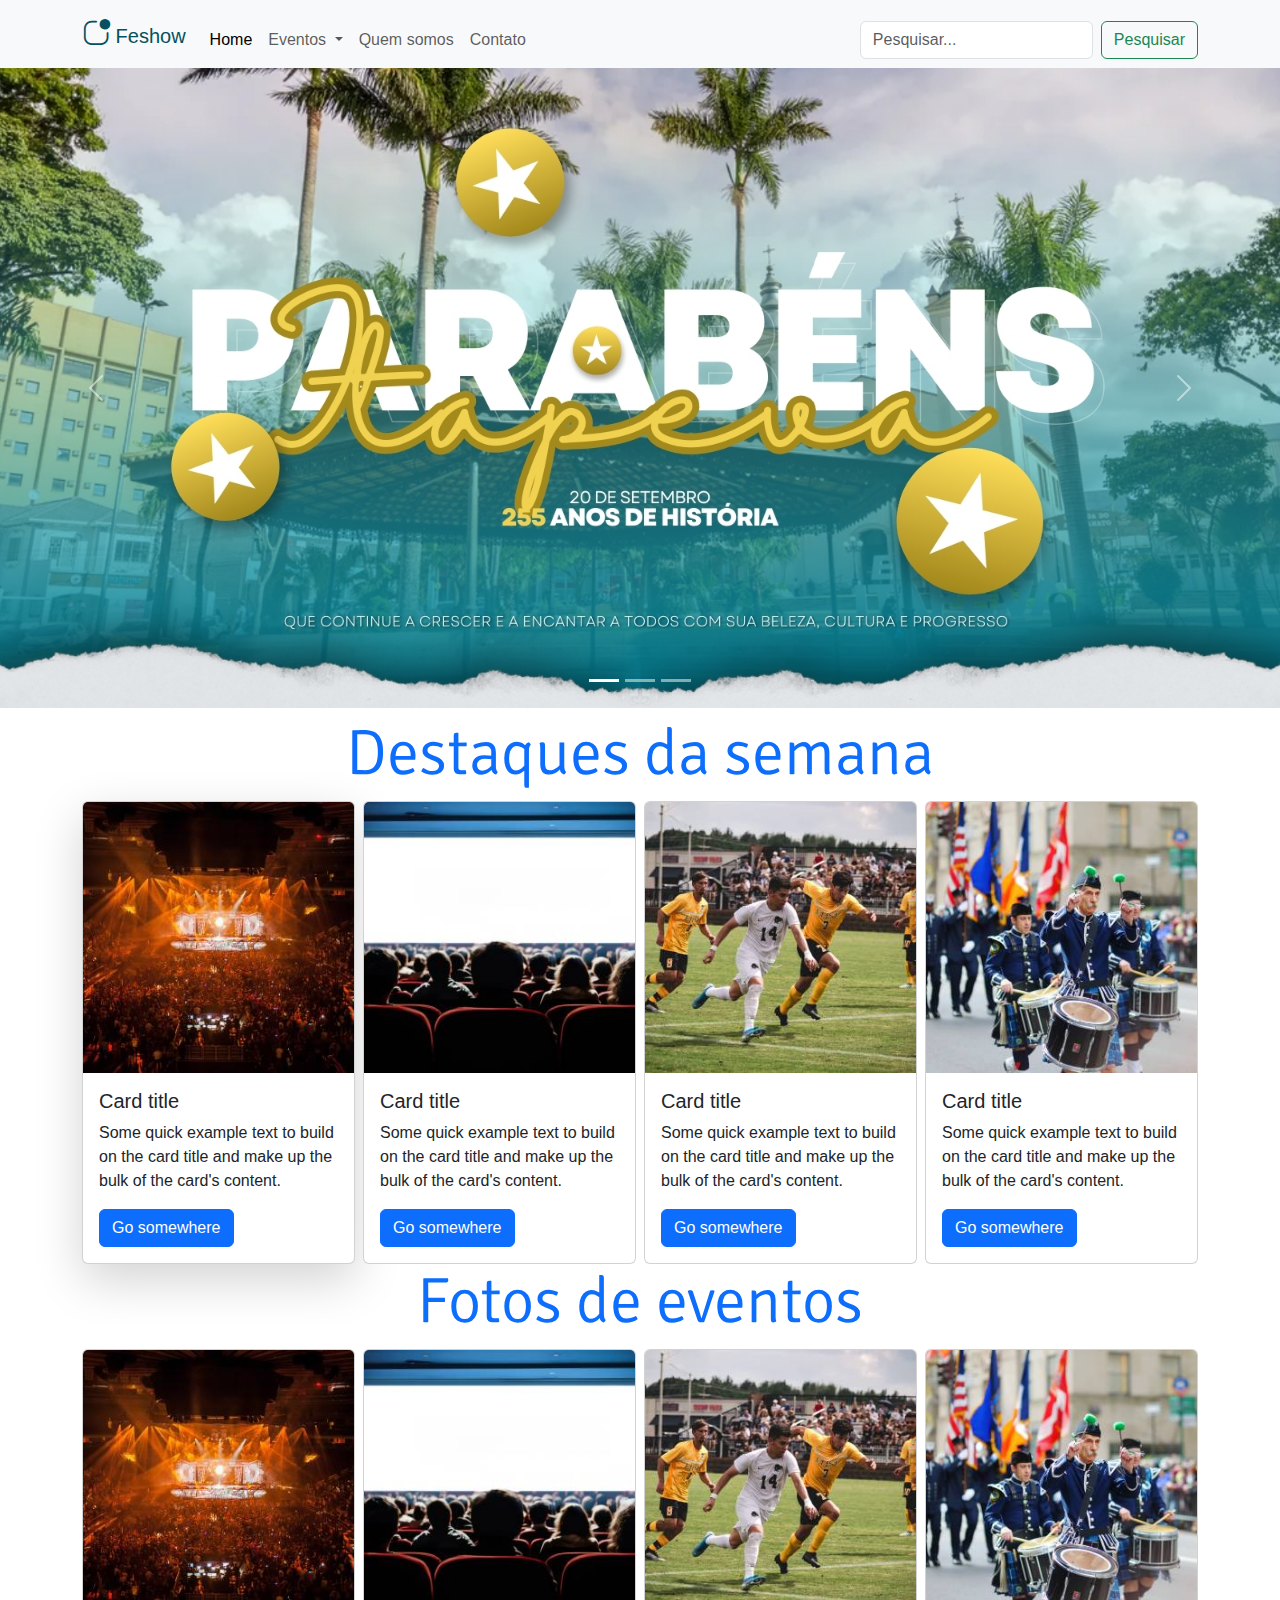
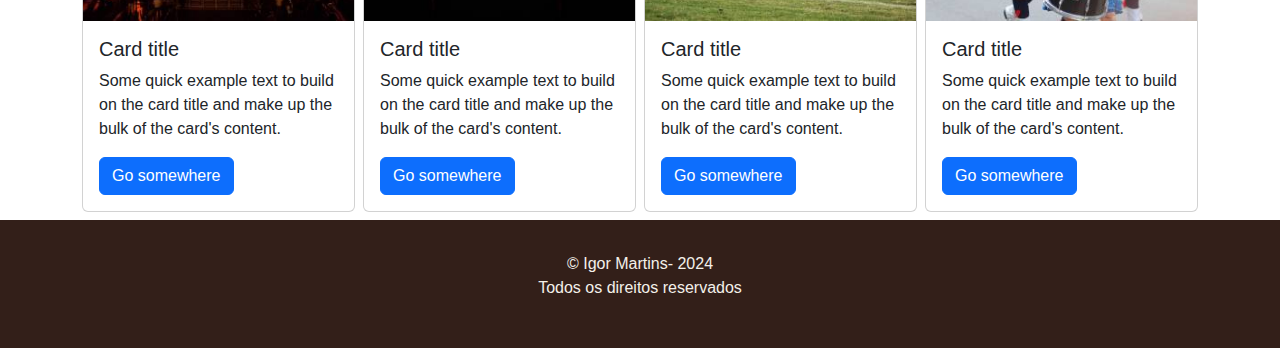
<file: Front-end/index.html>
<!DOCTYPE html>
<html lang="pt-br">
  <head>
    <meta charset="UTF-8" />
    <meta name="viewport" content="width=device-width, initial-scale=1.0" />
    <link
      rel="shortcut icon"
      href="assets/favicon/favicon.ico"
      type="image/x-icon"
    />
    <!-- Bootstrap -->
    <link
      href="https://cdn.jsdelivr.net/npm/bootstrap@5.3.3/dist/css/bootstrap.min.css"
      rel="stylesheet"
      integrity="sha384-QWTKZyjpPEjISv5WaRU9OFeRpok6YctnYmDr5pNlyT2bRjXh0JMhjY6hW+ALEwIH"
      crossorigin="anonymous"
    />
    <!-- CSS local -->
    <link rel="stylesheet" href="assets/css/style.css" />
    <title>Feshow</title>
    <!-- Bootstrap Icons -->
    <link rel="stylesheet" href="https://cdn.jsdelivr.net/npm/bootstrap-icons@1.11.3/font/bootstrap-icons.min.css">
    <!-- Fonts google -->
    <link rel="preconnect" href="https://fonts.googleapis.com">
<link rel="preconnect" href="https://fonts.gstatic.com" crossorigin>
<link href="https://fonts.googleapis.com/css2?family=Anton&family=Antonio:wght@200&family=Roboto:ital,wght@0,100;0,300;0,400;0,500;0,700;0,900;1,100;1,300;1,400;1,500;1,700;1,900&family=Signika:wght@300..700&display=swap" rel="stylesheet">
  </head>
  <body class="d-flex flex-column" style="min-height: 100vh;">
    <header>
      <!-- Menu -->
      <nav class="navbar navbar-expand-lg bg-body-tertiary ">
        <div class="container align-items-end  ">
          <a class="navbar-brand text-info-emphasis" href="#">
            <i class="bi bi-app-indicator fs-3 "></i>
            Feshow
          </a>
          <button class="navbar-toggler" type="button" data-bs-toggle="collapse" data-bs-target="#navbarSupportedContent" aria-controls="navbarSupportedContent" aria-expanded="false" aria-label="Toggle navigation">
            <span class="navbar-toggler-icon"></span>
          </button>
          <div class="collapse navbar-collapse " id="navbarSupportedContent">
            <ul class="navbar-nav me-auto mb-2 mb-lg-0  ">
              
              <li class="nav-item">
                <a class="nav-link active" aria-current="page" href="#">Home</a>
              </li>
              
              <li class="nav-item dropdown">
                <a class="nav-link dropdown-toggle" href="#" role="button" data-bs-toggle="dropdown" aria-expanded="false">
                  Eventos
                </a>
                <ul class="dropdown-menu">
                  <li><a class="dropdown-item" href="#">Pesquisar</a></li>
                  <li><a class="dropdown-item" href="cadastro.html">Criar</a></li>
                  
                  <li><a class="dropdown-item" href="#">Editar</a></li>
                </ul>
              </li>
              
              <li class="nav-item">
                <a class="nav-link" href="#"> Quem somos</a>
              </li>
              
              <li class="nav-item">
                <a class="nav-link" href="#"> Contato </a>
              </li>
              
            </ul>
            <form class="d-flex" role="search">
              <input class="form-control me-2" type="search" placeholder="Pesquisar..." aria-label="Search">
              <button class="btn btn-outline-success" type="submit">Pesquisar</button>
            </form>
          </div>
        </div>
      </nav>
      <!-- Fim do menu -->
    </header>
    <main>
      
      <!-- Carrossel -->
      <div id="carouselExampleIndicators" class="carousel slide">
        <div class="carousel-indicators">
          <button type="button" data-bs-target="#carouselExampleIndicators" data-bs-slide-to="0" class="active" aria-current="true" aria-label="Slide 1"></button>
          <button type="button" data-bs-target="#carouselExampleIndicators" data-bs-slide-to="1" aria-label="Slide 2"></button>
          <button type="button" data-bs-target="#carouselExampleIndicators" data-bs-slide-to="2" aria-label="Slide 3"></button>
        </div>
        <div class="carousel-inner">
          <div class="carousel-item active">
            <img src="assets/img/carrossel/1.jpg" class="d-block w-100" alt="A imagem mostra um anúncio comemorativo para a cidade de Tapera, no Rio Grande do Sul. O anúncio tem um fundo azul e branco com a frase 'PARABÉNS Tapera' em destaque, e uma imagem da cidade em segundo plano. O anúncio também inclui um texto que diz '20 de Setembro, 255 anos de história', e 'Que continue a crescer e a encantar a todos com sua beleza, cultura e progresso'. Há cinco estrelas douradas no anúncio, que parecem ser símbolos da cidade.">
          </div>
          <div class="carousel-item">
            <img src="assets/img/carrossel/2.jpg" class="d-block w-100" alt="...">
          </div>
          <div class="carousel-item">
            <img src="assets/img/carrossel/3.jpg" class="d-block w-100" alt="...">
          </div>
        </div>
        <button class="carousel-control-prev" type="button" data-bs-target="#carouselExampleIndicators" data-bs-slide="prev">
          <span class="carousel-control-prev-icon" aria-hidden="true"></span>
          <span class="visually-hidden">Previous</span>
        </button>
        <button class="carousel-control-next" type="button" data-bs-target="#carouselExampleIndicators" data-bs-slide="next">
          <span class="carousel-control-next-icon" aria-hidden="true"></span>
          <span class="visually-hidden">Next</span>
        </button>
      </div>
      <!-- fim do carrossel -->
       <div class="container my-2 ">
        <h1 class="display-3 text-center text-primary">Destaques da semana</h1>
        <!-- Destaques da semana -->
        <div class="row g-2">
          <div class="col-12 col-md-6 col-xl-3">
            <div class="card shadow-lg">
              <img src="assets/img/cards-destaque/1.jpg" class="card-img-top" alt="...">
              <div class="card-body">
                <h5 class="card-title">Card title</h5>
                <p class="card-text">Some quick example text to build on the card title and make up the bulk of the card's content.</p>
                <a href="#" class="btn btn-primary">Go somewhere</a>
              </div>
            </div>
          </div>
          <div class="col-12 col-md-6 col-xl-3">
            <div class="card">
              <img src="assets/img/cards-destaque/2.jpg" class="card-img-top" alt="...">
              <div class="card-body">
                <h5 class="card-title">Card title</h5>
                <p class="card-text">Some quick example text to build on the card title and make up the bulk of the card's content.</p>
                <a href="#" class="btn btn-primary">Go somewhere</a>
              </div>
            </div>
          </div>
          <div class="col-12 col-md-6 col-xl-3">
            <div class="card">
              <img src="assets/img/cards-destaque/3.jpg" class="card-img-top" alt="...">
              <div class="card-body">
                <h5 class="card-title">Card title</h5>
                <p class="card-text">Some quick example text to build on the card title and make up the bulk of the card's content.</p>
                <a href="#" class="btn btn-primary">Go somewhere</a>
              </div>
            </div>
          </div>
          <div class="col-12 col-md-6 col-xl-3">
            <div class="card">
              <img src="assets/img/cards-destaque/4.jpg" class="card-img-top" alt="...">
              <div class="card-body">
                <h5 class="card-title">Card title</h5>
                <p class="card-text">Some quick example text to build on the card title and make up the bulk of the card's content.</p>
                <a href="#" class="btn btn-primary">Go somewhere</a>
              </div>
            </div>
          </div>
        </div>
        <!-- Fotos de eventos -->
         <h1 class="display-3 text-center text-primary">Fotos de eventos</h1>
         <div class="row g-2">
          <div class="col-12 col-md-6 col-xl-3">
            <div class="card">
              <img src="assets/img/cards-destaque/1.jpg" class="card-img-top" alt="...">
              <div class="card-body">
                <h5 class="card-title">Card title</h5>
                <p class="card-text">Some quick example text to build on the card title and make up the bulk of the card's content.</p>
                <a href="#" class="btn btn-primary">Go somewhere</a>
              </div>
            </div>
          </div>
          <div class="col-12 col-md-6 col-xl-3">
            <div class="card">
              <img src="assets/img/cards-destaque/2.jpg" class="card-img-top" alt="...">
              <div class="card-body">
                <h5 class="card-title">Card title</h5>
                <p class="card-text">Some quick example text to build on the card title and make up the bulk of the card's content.</p>
                <a href="#" class="btn btn-primary">Go somewhere</a>
              </div>
            </div>
          </div>
          <div class="col-12 col-md-6 col-xl-3">
            <div class="card">
              <img src="assets/img/cards-destaque/3.jpg" class="card-img-top" alt="...">
              <div class="card-body">
                <h5 class="card-title">Card title</h5>
                <p class="card-text">Some quick example text to build on the card title and make up the bulk of the card's content.</p>
                <a href="#" class="btn btn-primary">Go somewhere</a>
              </div>
            </div>
          </div>
          <div class="col-12 col-md-6 col-xl-3">
            <div class="card ">
              <img src="assets/img/cards-destaque/4.jpg" class="card-img-top" alt="...">
              <div class="card-body">
                <h5 class="card-title">Card title</h5>
                <p class="card-text">Some quick example text to build on the card title and make up the bulk of the card's content.</p>
                <a href="#" class="btn btn-primary">Go somewhere</a>
              </div>
            </div>
          </div>
        </div>

       </div>
    </main>
     <footer>
      <p class="paragrafo-footer">&copy Igor Martins- 2024
        <br> Todos os direitos reservados</p>
  </footer>
    <script src="https://cdn.jsdelivr.net/npm/bootstrap@5.3.3/dist/js/bootstrap.bundle.min.js" integrity="sha384-YvpcrYf0tY3lHB60NNkmXc5s9fDVZLESaAA55NDzOxhy9GkcIdslK1eN7N6jIeHz" crossorigin="anonymous"></script>
  </body>
</html>
</file>
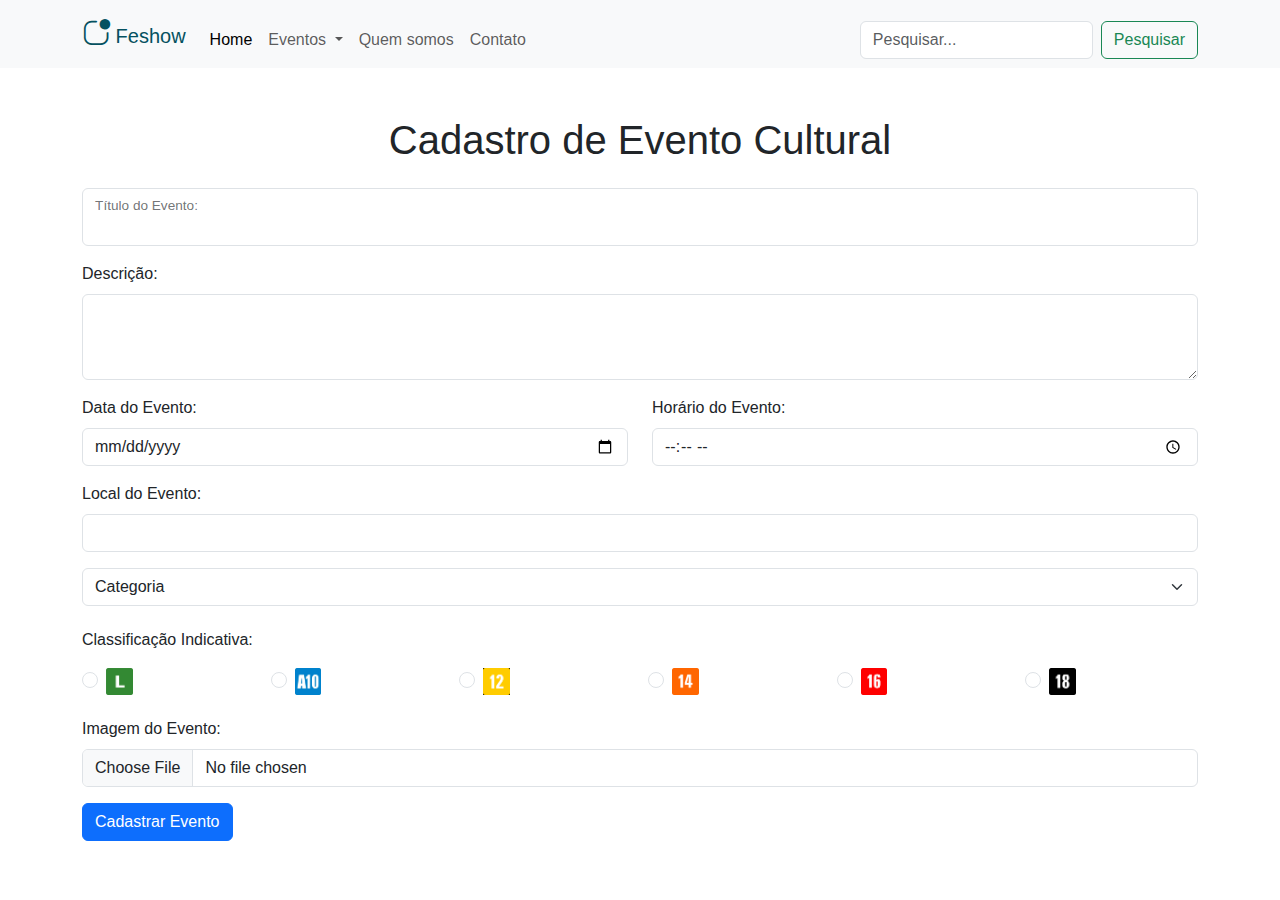
<file: Front-end/cadastro.html>
<!DOCTYPE html>
<html lang="pt-br">
<head>
    <meta charset="UTF-8">
    <meta name="viewport" content="width=device-width, initial-scale=1.0">
    <link
    rel="shortcut icon"
    href="assets/favicon/favicon.ico"
    type="image/x-icon"
  />
  <link rel="preconnect" href="https://fonts.googleapis.com">
<link rel="preconnect" href="https://fonts.gstatic.com" crossorigin>
<link href="https://fonts.googleapis.com/css2?family=Anton&family=Antonio:wght@150&family=Roboto:ital,wght@0,100;0,300;0,400;0,500;0,700;0,900;1,100;1,300;1,400;1,500;1,700;1,900&display=swap" rel="stylesheet">
    <title>Cadastro</title>
</head>
<!-- Bootstrap -->
<link href="https://cdn.jsdelivr.net/npm/bootstrap@5.3.3/dist/css/bootstrap.min.css"
rel="stylesheet"
integrity="sha384-QWTKZyjpPEjISv5WaRU9OFeRpok6YctnYmDr5pNlyT2bRjXh0JMhjY6hW+ALEwIH"
crossorigin="anonymous"/>
<link rel="stylesheet" href="assets/css/style.css">
 <!-- Bootstrap Icons -->
 <link rel="stylesheet" href="https://cdn.jsdelivr.net/npm/bootstrap-icons@1.11.3/font/bootstrap-icons.min.css">
<body>
  <header>
    <!-- Menu -->
    <nav class="navbar navbar-expand-lg bg-body-tertiary ">
      <div class="container align-items-end  ">
        <a class="navbar-brand text-info-emphasis" href="index.html">
          <i class="bi bi-app-indicator fs-3 "></i>
          Feshow
        </a>
        <button class="navbar-toggler" type="button" data-bs-toggle="collapse" data-bs-target="#navbarSupportedContent" aria-controls="navbarSupportedContent" aria-expanded="false" aria-label="Toggle navigation">
          <span class="navbar-toggler-icon"></span>
        </button>
        <div class="collapse navbar-collapse " id="navbarSupportedContent">
          <ul class="navbar-nav me-auto mb-2 mb-lg-0  ">
            
            <li class="nav-item">
              <a class="nav-link active" aria-current="page" href="index.html">Home</a>
            </li>
            
            <li class="nav-item dropdown">
              <a class="nav-link dropdown-toggle" href="#" role="button" data-bs-toggle="dropdown" aria-expanded="false">
                Eventos
              </a>
              <ul class="dropdown-menu">
                <li><a class="dropdown-item" href="#">Pesquisar</a></li>
                <li><a class="dropdown-item" href="cadastro.html">Criar</a></li>
                
                <li><a class="dropdown-item" href="#">Editar</a></li>
              </ul>
            </li>
            
            <li class="nav-item">
              <a class="nav-link" href="#"> Quem somos</a>
            </li>
            
            <li class="nav-item">
              <a class="nav-link" href="#"> Contato </a>
            </li>
            
          </ul>
          <form class="d-flex" role="search">
            <input class="form-control me-2" type="search" placeholder="Pesquisar..." aria-label="Search">
            <button class="btn btn-outline-success" type="submit">Pesquisar</button>
          </form>
        </div>
      </div>
    </nav>
    <!-- Fim do menu -->
  </header>
    <main>
       
      <div class="container mt-5">
        <h1 class="text-center mb-4">Cadastro de Evento Cultural</h1>
        <form id="form-evento">
          <!-- Início do formulário -->
          <div class="form-floating mb-3">
            <input type="text" class="form-control" id="titulo" required />
            <label for="titulo" class="form-label">Título do Evento:</label>
          </div>
          <div class="mb-3">
            <label for="descricao" class="form-label">Descrição:</label>
            <textarea
              class="form-control"
              id="descricao"
              rows="3"
              required
            ></textarea>
          </div>
          <div class="row mb-3">
            <div class="col-md-6">
              <label for="data" class="form-label">Data do Evento:</label>
              <input type="date" class="form-control" id="data" required />
            </div>
            <div class="col-md-6">
              <label for="horario" class="form-label">Horário do Evento:</label>
              <input type="time" class="form-control" id="horario" required />
            </div>
          </div>
          <div class="mb-3">
            <label for="local" class="form-label">Local do Evento:</label>
            <input type="text" class="form-control" id="local" required />
          </div>
          <select class="form-select" aria-label="Default select example" >
            <option selected>Categoria</option>
            <option value="1">Culturais</option>
            <option value="2">Beneficentes</option>
            <option value="3">Esportivos</option>
          </select>
          <p class="margin-bottom: 2%;">Classificação Indicativa:</p>
          <div class="d-flex align-items-center gap-3">
            <div class="form-check">
              <input class="form-check-input" type="radio" name="flexRadioDefault" id="flexRadioDefault1" required>
              <label class="form-check-label" for="flexRadioDefault1">
                <img class="select-img" src="assets/img/classf/1.png" alt="Classificação 1">
              </label>
            </div>
            <div class="form-check">
              <input class="form-check-input" type="radio" name="flexRadioDefault" id="flexRadioDefault2" required>
              <label class="form-check-label" for="flexRadioDefault2">
                <img class="select-img" src="assets/img/classf/2.png" alt="Classificação 2">
              </label>
            </div>
            <div class="form-check">
              <input class="form-check-input" type="radio" name="flexRadioDefault" id="flexRadioDefault3" required>
              <label class="form-check-label" for="flexRadioDefault3">
                <img class="select-img" src="assets/img/classf/3.png" alt="Classificação 3">
              </label>
            </div>
            <div class="form-check">
              <input class="form-check-input" type="radio" name="flexRadioDefault" id="flexRadioDefault4" required>
              <label class="form-check-label" for="flexRadioDefault4">
                <img class="select-img" src="assets/img/classf/4.png" alt="Classificação 4">
              </label>
            </div>
            <div class="form-check">
              <input class="form-check-input" type="radio" name="flexRadioDefault" id="flexRadioDefault5" required>
              <label class="form-check-label" for="flexRadioDefault5">
                <img class="select-img" src="assets/img/classf/5.png" alt="Classificação 5">
              </label>
            </div>
            <div class="form-check">
              <input class="form-check-input" type="radio" name="flexRadioDefault" id="flexRadioDefault6" required>
              <label class="form-check-label" for="flexRadioDefault6">
                <img class="select-img" src="assets/img/classf/6.png" alt="Classificação 6">
              </label>
            </div>
          </div>  
          <form id="form-evento" enctype="multipart/form-data">
            <!-- Outros campos do formulário -->
          
            <!-- Campo para upload da imagem do evento -->
            <div class="mb-3">
              <label for="imagem-evento" class="form-label">Imagem do Evento:</label>
              <input class="form-control" type="file" id="imagem-evento" name="imagem-evento" accept="image/*" required />
            </div>

          
          
          <!-- Adicione mais campos de acordo com a necessidade -->
          <button type="submit" class="btn btn-primary">Cadastrar Evento</button>
        </form>
        <!-- Fim do formulário -->
      </div>
      <script src="https://cdn.jsdelivr.net/npm/bootstrap@5.3.3/dist/js/bootstrap.bundle.min.js" integrity="sha384-YvpcrYf0tY3lHB60NNkmXc5s9fDVZLESaAA55NDzOxhy9GkcIdslK1eN7N6jIeHz" crossorigin="anonymous"></script>
</body>

</html>
</file>
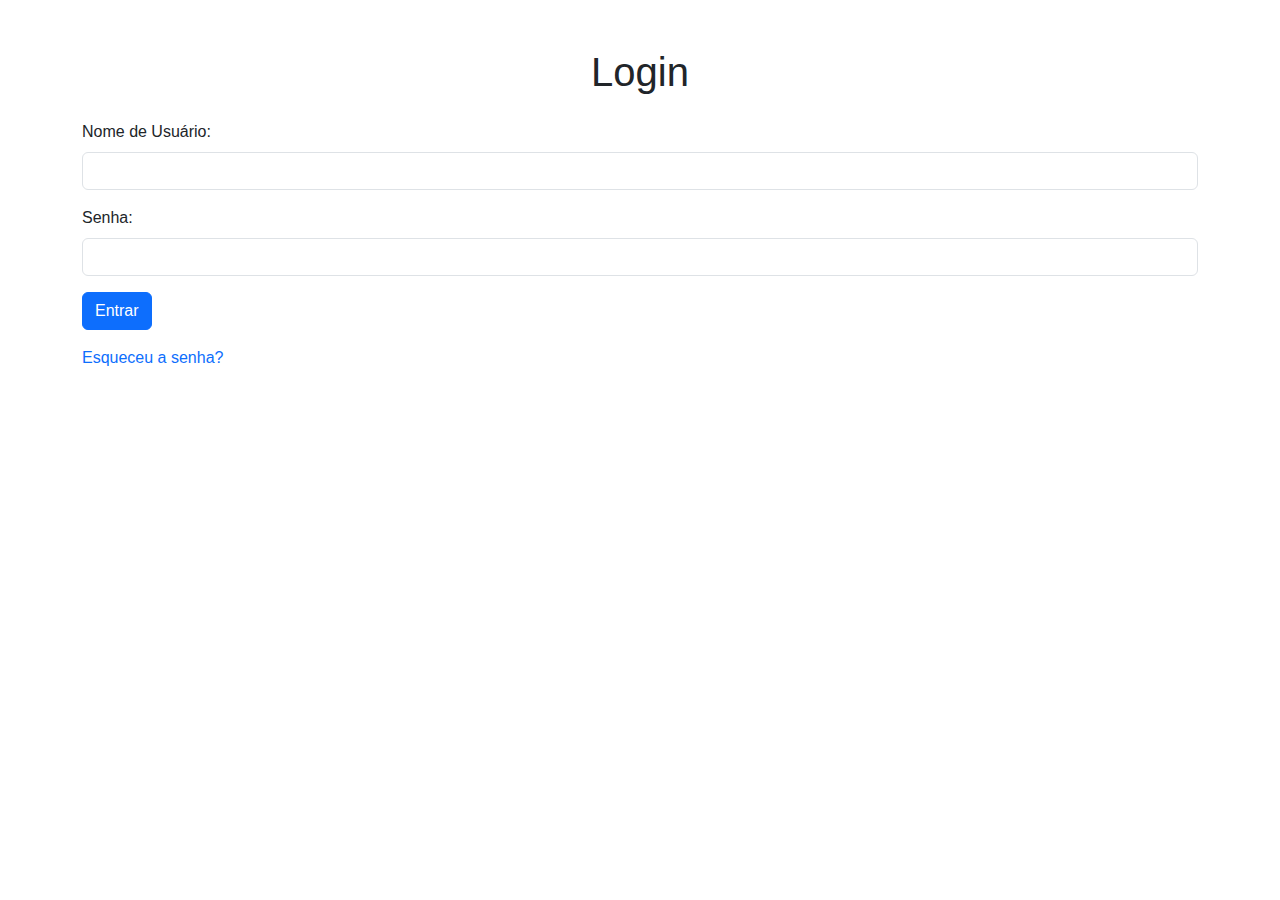
<file: Front-end/login.html>
<!DOCTYPE html>
<html lang="pt-br">
<head>
    <meta charset="UTF-8">
    <meta name="viewport" content="width=device-width, initial-scale=1.0">
    <link rel="shortcut icon" href="assets/favicon/favicon.ico" type="image/x-icon"/>
    <title>Login</title>
    <!-- Bootstrap CSS -->
    <link href="https://cdn.jsdelivr.net/npm/bootstrap@5.3.3/dist/css/bootstrap.min.css" rel="stylesheet" integrity="sha384-QWTKZyjpPEjISv5WaRU9OFeRpok6YctnYmDr5pNlyT2bRjXh0JMhjY6hW+ALEwIH" crossorigin="anonymous"/>
    <link rel="stylesheet" href="assets/css/style.css">
</head>
<body>
    <div class="container mt-5">
        <h1 class="text-center mb-4">Login</h1>
        <form id="login-form">
            <div class="mb-3">
                <label for="username" class="form-label">Nome de Usuário:</label>
                <input type="text" class="form-control" id="username" name="username" required />
            </div>
            <div class="mb-3">
                <label for="password" class="form-label">Senha:</label>
                <input type="password" class="form-control" id="password" name="password" required />
            </div>
            <a href="index.html" class="btn btn-primary">Entrar</a>
            <div class="mt-3">
                <a href="#" class="text-decoration-none">Esqueceu a senha?</a>
            </div>
        </form>
    </div>

    <!-- Bootstrap JS -->
    <script src="https://cdn.jsdelivr.net/npm/bootstrap@5.3.3/dist/js/bootstrap.bundle.min.js" integrity="sha384-YvpcrYf0tY3lHB60NNkmXc5s9fDVZLESaAA55NDzOxhy9GkcIdslK1eN7N6jIeHz" crossorigin="anonymous"></script>
</body>
</html>
</file>
<file: Front-end/assets/css/style.css>
/* CSS Reset */
*{
    margin: 0;
    padding: 0;
    box-sizing: border-box;
    font-family: sans-serif;
}

/* Titulos */

.titulo{
    font-family: 'Arial Black','Impact';
    font-size: x-large;
    text-align: center;
}
.titulo2{
    font-family: 'Arial Black','Impact';
    font-size: large;
}
.paragrafo{
    font-family: 'Calibri','Aptos';
    font-size: medium;
}
.legenda{
    font-family: 'Arial Narrow';
    font-size: small;
}

/* Cores */

.cor1{
    color: #f00;
}
.cor2{
    color: #0f0;
}
.cor3{
    color: #00f;
}

/* Display */

.linha{
    width: 100%;
    display: flex;
    justify-content: center;
    align-items: center;
    flex-wrap: wrap;
    border: black 2px solid;
}

.caixa{
    height: 100px;
    border: gray 1px dashed;
}

.grande{
    width: 100%;
}

.media{
    width: 50%;
}

.pequena{
    width: 33%;
}

.form-select{
    margin-bottom: 2%;
}

.form-check{
    margin-bottom: 2%;
}

.select-img{
    width: 18%;
}

div h1{
    font-family: "Antonio", sans-serif;
    font-optical-sizing: auto;
    font-weight: 600;
    font-style: normal;
}

h1 , .text-center{
    font-family: "Signika", sans-serif;
  font-optical-sizing: auto;
  font-weight: 200;
  font-style: normal;
  font-variation-settings:
    "GRAD" 0;
}
 footer {
    background-color: #331F19;
    padding: 2rem;
    text-align: center;
}

.paragrafo-footer {
    color: #F4F0EA
}

footer a {
    text-decoration: none;
    color: #CCD595;
}
</file>
